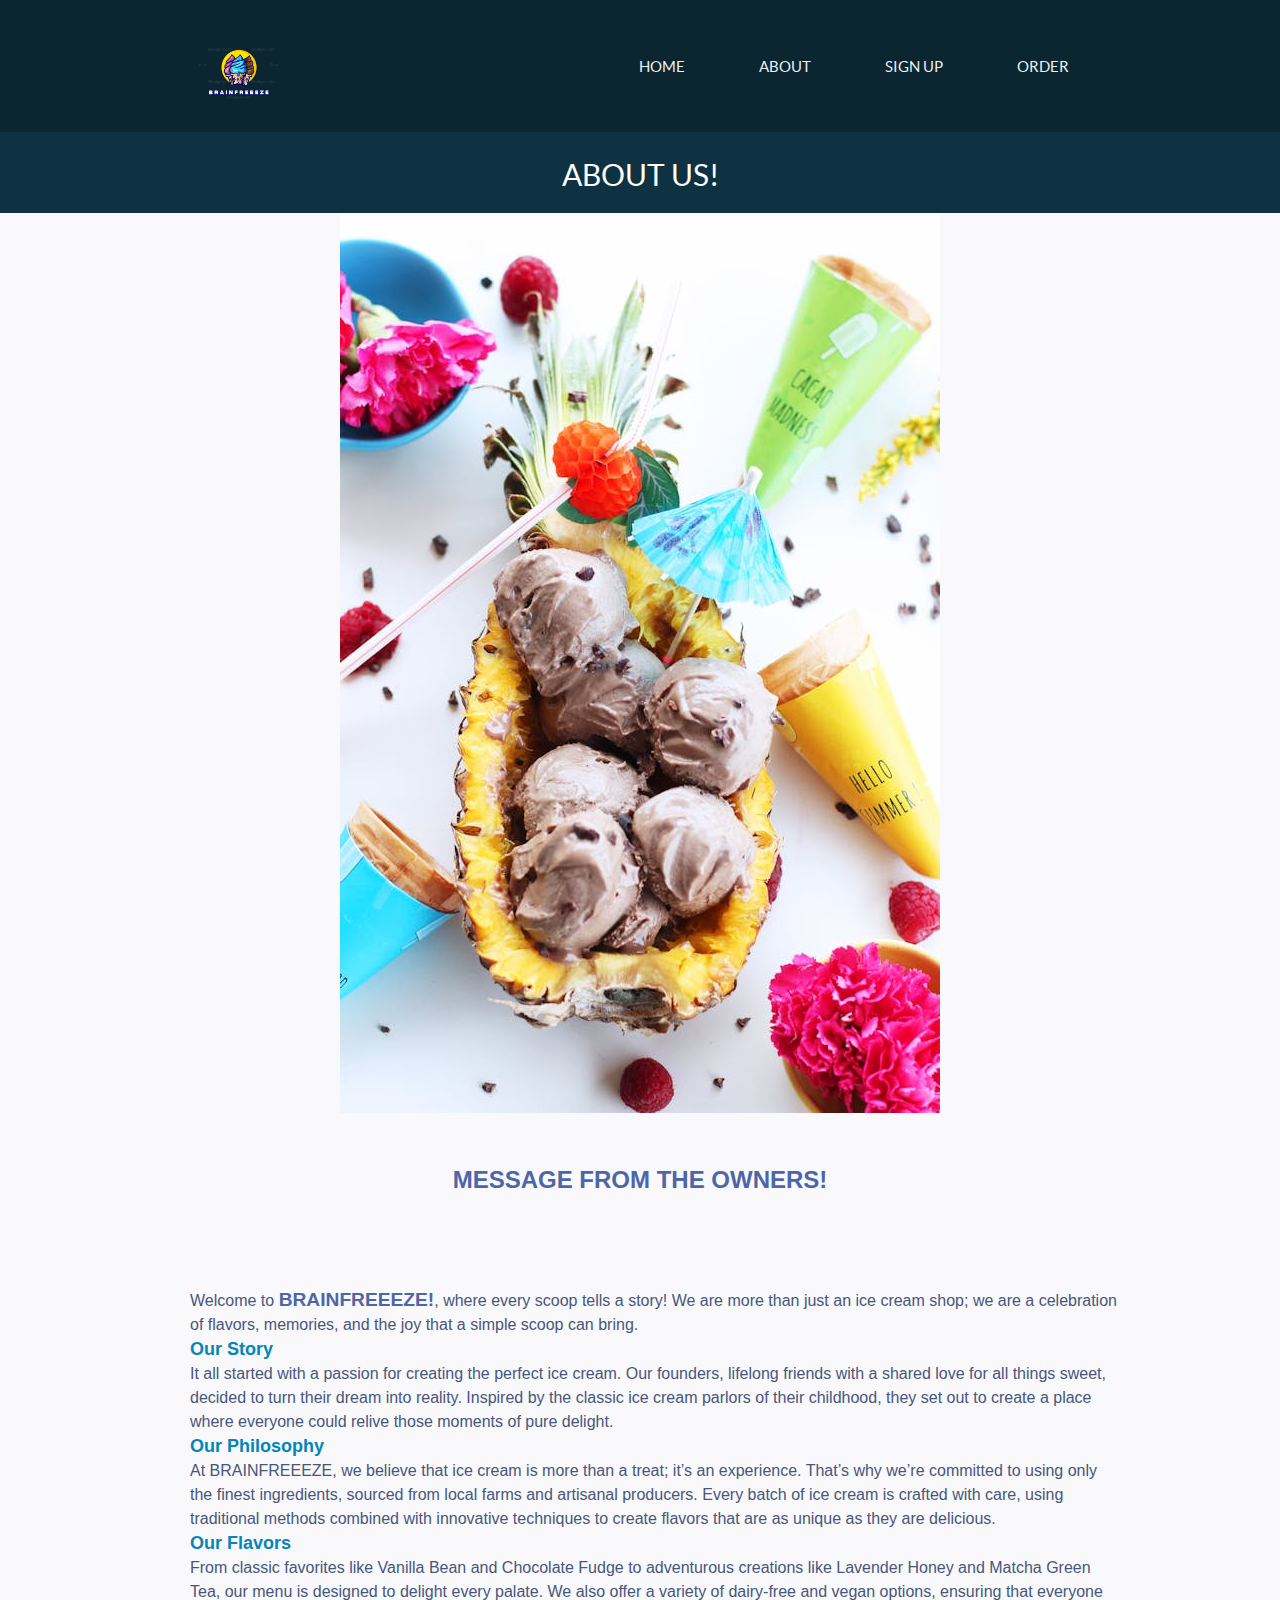
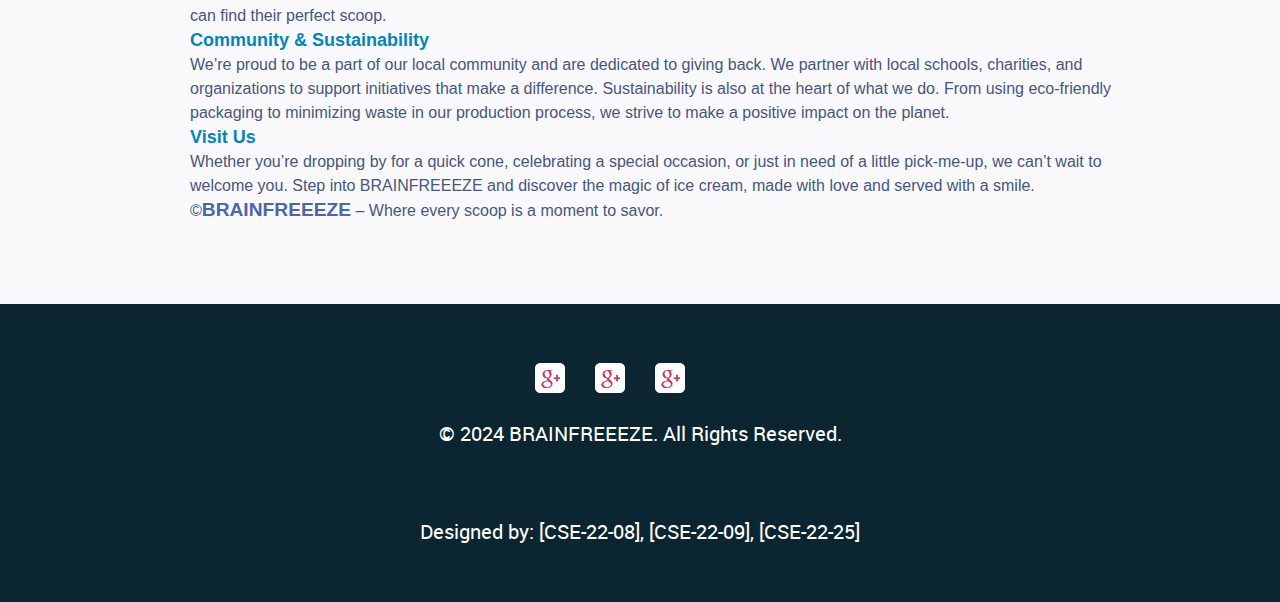
<file: about.html>
<!doctype html>
<!-- Website template by freewebsitetemplates.com -->
<html>
<head>
	<meta charset="UTF-8">
	<meta name="viewport" content="width=device-width, initial-scale=1.0">
	<title>about - BRAINFREEEZE</title>
	<link rel="stylesheet" href="styleabout.css" type="text/css">
	<link rel="stylesheet" type="text/css" href="mobile.css">
	<script src="js/mobile.js" type="text/javascript"></script>
</head>
<body>
	<div id="page">
		<div id="header">
			<div>
				<a href="index.html" class="logo"><img src="BRAINFREEEZEE.png" alt=""></a>
				<ul id="navigation">
					<li>
						<a href="index.html">HOME</a>
					</li>
					<li class="menu">
						<a href="about.html">ABOUT</a>
						<ul class="primary">
							<li>
								<a href="product.html">PRODUCTS</a>
							</li>
						</ul>
					</li>
					<li class="menu">
						<a href="sign-up.html">SIGN UP</a>
						
					</li>
					<li>
						<a href="order.html">ORDER</a>
					</li>
				</ul>
			</div>
		</div>
		<div id="body">
			<div class="header">
				<div>
					<h1>About us!</h1>
				</div>
			</div>
			<div class="body">
				<img src="icecream.jpeg" alt="">
			</div>
			<div class="footer">
				<div class="sidebar">
					<h1>MESSAGE FROM THE OWNERS!</h1>
					
				</div>
				<div class="article">
					
					<p>

                        Welcome to <b style="color:#4d66a8;font-size: larger;"></style>BRAINFREEEZE!</b>, where every scoop tells a story! We are more than just an ice cream shop; we are a celebration of flavors, memories, and the joy that a simple scoop can bring.<br>
                        
                        <b style="color:#0585b8;font-size: 18px;"></style>Our Story</b>
                        <br>It all started with a passion for creating the perfect ice cream. Our founders, lifelong friends with a shared love for all things sweet, decided to turn their dream into reality. Inspired by the classic ice cream parlors of their childhood, they set out to create a place where everyone could relive those moments of pure delight.<br>
                        
                        <b style="color:#0585b8;font-size: 18px;">Our Philosophy</b>
                        <br>At BRAINFREEEZE, we believe that ice cream is more than a treat; it’s an experience. That’s why we’re committed to using only the finest ingredients, sourced from local farms and artisanal producers. Every batch of ice cream is crafted with care, using traditional methods combined with innovative techniques to create flavors that are as unique as they are delicious.<br>
                        
                        <b style="color:#0585b8;font-size: 18px;">Our Flavors</b>
                        <br>From classic favorites like Vanilla Bean and Chocolate Fudge to adventurous creations like Lavender Honey and Matcha Green Tea, our menu is designed to delight every palate. We also offer a variety of dairy-free and vegan options, ensuring that everyone can find their perfect scoop.<br>
                        
                         <b style="color:#0585b8;font-size: 18px;">Community & Sustainability</b>
                         <br>We’re proud to be a part of our local community and are dedicated to giving back. We partner with local schools, charities, and organizations to support initiatives that make a difference. Sustainability is also at the heart of what we do. From using eco-friendly packaging to minimizing waste in our production process, we strive to make a positive impact on the planet.<br>
                        
                         <b style="color:#0585b8;font-size: 18px;">Visit Us</b>
                         <br>Whether you’re dropping by for a quick cone, celebrating a special occasion, or just in need of a little pick-me-up, we can’t wait to welcome you. Step into BRAINFREEEZE and discover the magic of ice cream, made with love and served with a smile.<br>
                        
                        &copy;<b style="color:#4d66a8;font-size: larger;">BRAINFREEEZE</b> – Where every scoop is a moment to savor.</p>
                    
				</div>
			</div>
		</div>
		<div id="footer">
			<div>
				<div class="connect">
					<a href="mailto:mutayibnazir22@gmail.com" class="googleplus">googleplus</a>
					<a href="mailto:labeebmir11@gmail.com" class="googleplus">googleplus</a>
					<a href="mailto:abuzaramin373@gmail.com" class="googleplus">googleplus</a>
					
				</div>
				<p>&copy; 2024 BRAINFREEEZE. All Rights Reserved.</p>
				<p>Designed by: [CSE-22-08], [CSE-22-09], [CSE-22-25]</p>
			</div>
		</div>
	</div>
</body>
</html>
</file>
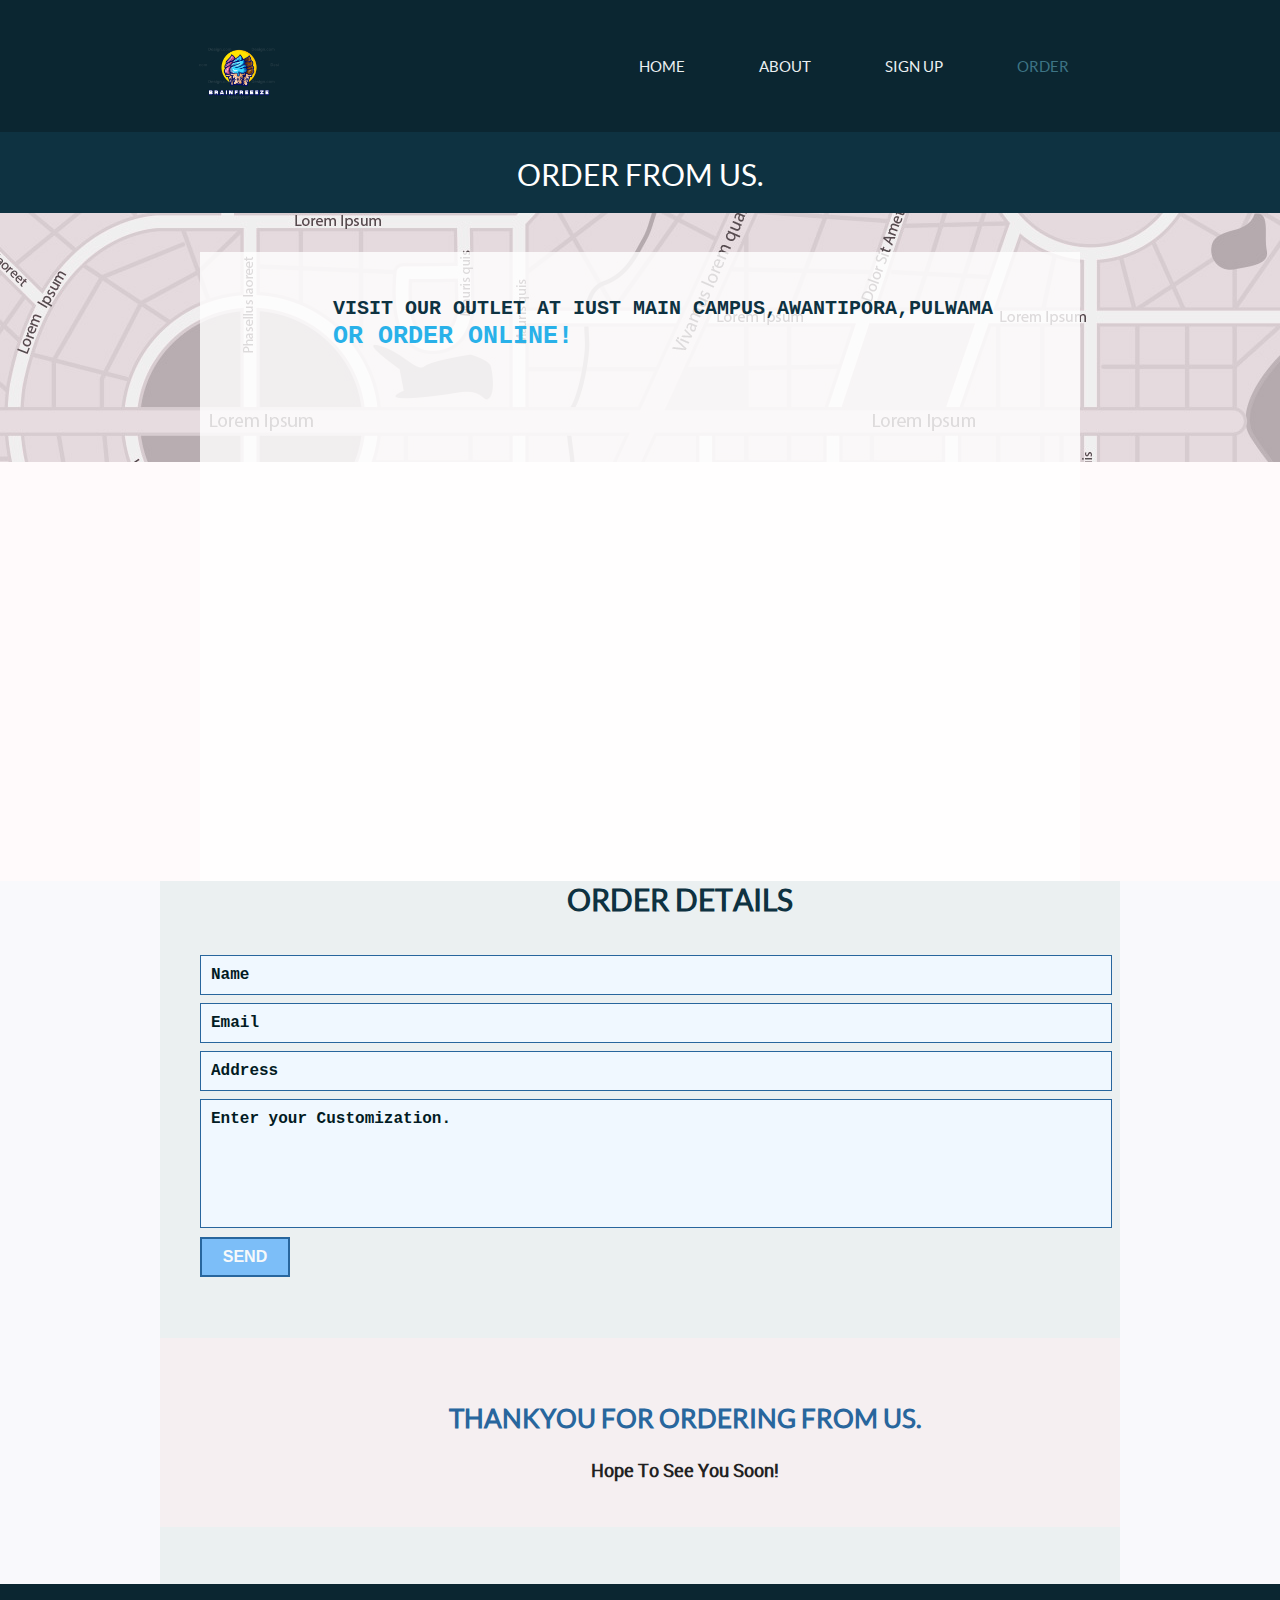
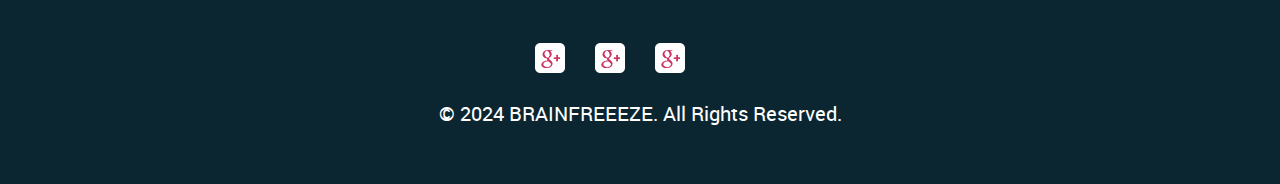
<file: order.html>
<!doctype html>
<!-- Website template by freewebsitetemplates.com -->
<html>
<head>
	<meta charset="UTF-8">
	<meta name="viewport" content="width=device-width, initial-scale=1.0">
	<title>order - BRAINFREEEZE</title>
	<link rel="stylesheet" href="styleorder.css" type="text/css">
	<link rel="stylesheet" type="text/css" href="mobile.css">
	<script src="js/mobile.js" type="text/javascript"></script>
	
</head>
<body>
	<div id="page">
		<div id="header">
			<div>
				<a href="index.html" class="logo"><img src="BRAINFREEEZEE.png" alt=""></a>
				<ul id="navigation">
					<li>
						<a href="index.html">HOME</a>
					</li>
					<li class="menu">
						<a href="about.html">ABOUT</a>
						<ul class="primary">
							<li>
								<a href="product.html">PRODUCTS</a>
							</li>
						</ul>
					</li>
					<li class="menu">
						
							
								<a href="sign-up.html">SIGN UP</a>
							
						
					</li>
					<li class="selected">
						<a href="order.html">ORDER</a>
					</li>
				</ul>
			</div>
		</div>
		<div id="body" class="contact">
			<div class="header">
				<div>
					<h1>ORDER FROM US.</h1>
				</div>
			</div>
			<div class="body">
				<div>
					<div>
                        <h1>VISIT OUR OUTLET AT IUST MAIN CAMPUS,AWANTIPORA,PULWAMA</h1>
                        <h2>OR ORDER ONLINE!</h2>
						<iframe src="https://www.google.com/maps/embed?pb=!1m18!1m12!1m3!1d3310.563389929176!2d75.01589737480846!3d33.92663502435391!2m3!1f0!2f0!3f0!3m2!1i1024!2i768!4f13.1!3m3!1m2!1s0x38e21f76318a3737%3A0x2e81c9185d21decc!2sIslamic%20University%20of%20Science%20and%20Technology!5e0!3m2!1sen!2sin!4v1723729050001!5m2!1sen!2sin" width="600" height="450" style="border:0;" allowfullscreen="" loading="lazy" referrerpolicy="no-referrer-when-downgrade"></iframe>
						
						
					</div>
				</div>
			</div>
			<div class="footer">
				<div class="contact">
					<h1>ORDER DETAILS</h1>
					<form action="index.html">
						<input type="text" name="Name" value="Name" onblur="this.value=!this.value?'Name':this.value;" onfocus="this.select()" onclick="this.value='';">
						<input type="text" name="Email" value="Email" onblur="this.value=!this.value?'Email':this.value;" onfocus="this.select()" onclick="this.value='';">
						<input type="text" name="Address" value="Address" onblur="this.value=!this.value?'Address':this.value;" onfocus="this.select()" onclick="this.value='';">
						<textarea name="message" rows="3" cols="12">Enter your Customization.</textarea>
						<input type="submit" value="Send" id="submit">
					</form>
				</div>
				<div class="section">
					<h1>THANKYOU FOR ORDERING FROM US.</h1>
					<p>Hope To See You Soon!</p>
				</div>
			</div>
		</div>
		<div id="footer">
			<div>
				<div class="connect">
					<a href="mailto:mutayibnazir22@gmail.com" class="googleplus">googleplus</a>
					<a href="mailto:labeebmir11@gmail.com" class="googleplus">googleplus</a>
					<a href="mailto:abuzaramin373@gmail.com" class="googleplus">googleplus</a>
				</div>
				<p>&copy; 2024 BRAINFREEEZE. All Rights Reserved.</p>
			</div>
		</div>
	</div>
	<script src="order.js" type="text/javascript"></script>
</body>
</html>
</file>
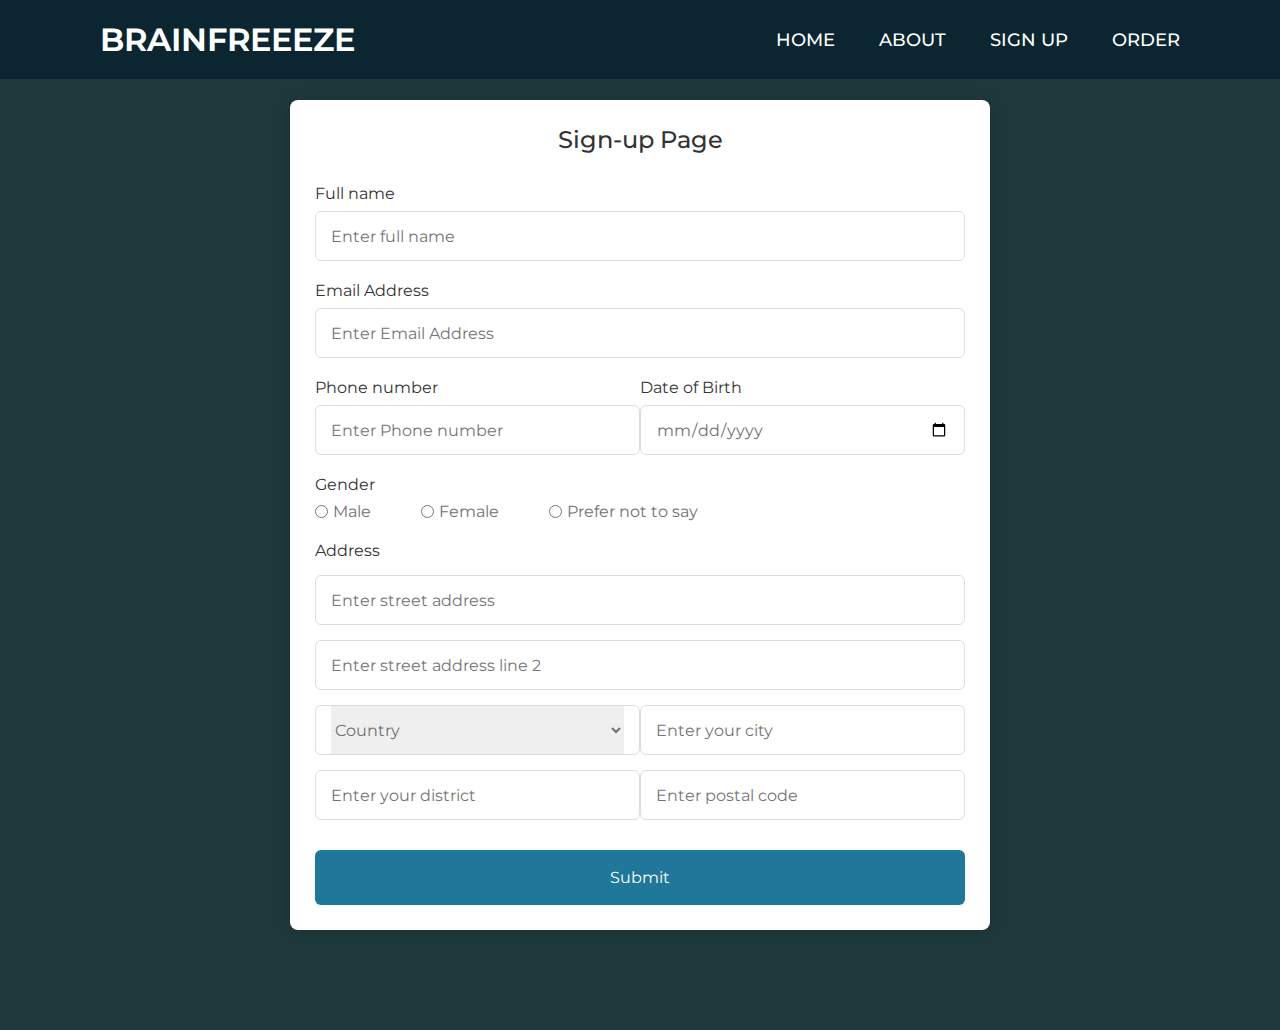
<file: sign-up.html>
<!DOCTYPE html>
<html lang="en">
<head>
    <meta charset="UTF-8" />
    <meta http-equiv="X-UA-Compatible" content="IE=edge"/>
    <meta name="viewport" content="width=device-width, initial-scale=1.0">
    <title>Sign-up</title>
    <link rel="stylesheet" href="signup-style.css"/>
    <script defer src="./sign-up.js"></script>
</head>

<body>
 
    
    <header class="header">
        <a href="index.html" class="logo">BRAINFREEEZE</a>
        <nav class="navbar">
            
                 <a href="index.html">HOME</a>
                 <a href="about.html">ABOUT</a>
                 <a href="sign-up.html">SIGN UP</a> 
                 <a href="order.html">ORDER</a>
             </nav>
         </header>   
    <section class="container">
     <header>Sign-up Page</header>
     <form action="#" class="form">
        <div class="input-box">
        <label>Full name</label>
        <input type="text" placeholder="Enter full name"  />
    </div>
    <div class="input-box">
        <label>Email Address</label>
        <input type="text" placeholder="Enter Email Address"  />
    </div>
    <div class="column">
        <div class="input-box">
            <label>Phone number</label>
            <input type="text" placeholder="Enter Phone number"  />
        </div>    
    <div class="input-box">
            <label>Date of Birth</label>
            <input type="date" placeholder="Enter Date of Birth " />    
    </div>
    </div>
    <div class="gender-box">
        <h3>Gender</h3>
        <div class="gender-option">
            <div class="gender">
                <input type="radio" name="gender" id="check-male"/>
                <label for="check-male">Male</label>

            </div>
            <div class="gender">
                <input type="radio" name="gender" id="check-female"/>
                <label for="check-female">Female</label>

            </div>
            <div class="gender">
                <input type="radio" name="gender" id="check-other"/>
                <label for="check-other">Prefer not to say</label>

            </div>
        </div>
    <div class="input-box address">
            <label>Address</label>
            <input type="text" placeholder="Enter street address"  />
            <input type="text" placeholder="Enter street address line 2"  />    
            <div class="column">
                <div class="select-box">
                    <select>
                        <option hidden>Country</option>
                        <option>United States</option>
                        <option>Canada</option>
                        <option>United Kingdom</option>
                        <option>Germany</option>
                        <option>France</option>
                        <option>Italy</option>
                        <option>Spain</option>
                        <option>Australia</option>
                        <option>Japan</option>
                        <option>China</option>
                        <option>India</option>
                        <option>Brazil</option>
                        <option>Mexico</option>
                        <option>Russia</option>
                        <option>South Korea</option>
                        <option>South Africa</option>
                        <option>Argentina</option>
                        <option>Saudi Arabia</option>
                        <option>Turkey</option>
                        <option>Netherlands</option>
                        <option>Sweden</option>
                        <option>Switzerland</option>
                        <option>Norway</option>
                        <option>United Arab Emirates</option>
                        <option>Singapore</option>
                    </select>
                </div>
        
             <input type="text" placeholder="Enter your city" />    
            
            </div>

            
            
            <div class="column">
                <input type="text" placeholder="Enter your district"  />    
                <input type="number" placeholder="Enter postal code" /> 
            </div>
   

    </div>    
       
    </div>
    <button>Submit</button>
    </form>
    </section>
 
    
</body>
</html>
</file>
<file: styleabout.css>
/* Website template by freewebsitetemplates.com */
body {
	margin: 0;
	padding: 0;
	position: relative;
	width: auto;
}
body #page {
	margin: 0;
	overflow: hidden;
	padding: 0;
	width: auto;
}
a {
	text-decoration: none;
	outline: none;
}
a:active {
	background: none;
}
img {
	border: none;
}
/*-------------------------------------------FONTS---------------------------------------------*/
@font-face {
	font-family: 'roboto-regular-webfont';
	src: url('../fonts/roboto-regular-webfont.eot');
	src: url('../fonts/roboto-regular-webfont.woff') format('woff'), url('../fonts/roboto-regular-webfont.ttf') format('truetype'), url('../fonts/roboto-regular-webfont.svg') format('svg');
}
@font-face {
	font-family: 'quicksand-bold-webfont';
	src: url('../fonts/quicksand-bold-webfont.eot');
	src: url('../fonts/quicksand-bold-webfont.woff') format('woff'), url('../fonts/quicksand-bold-webfont.ttf') format('truetype'), url('../fonts/quicksand-bold-webfont.svg') format('svg');
}
@font-face {
	font-family: 'magra-bold-webfont';
	src: url('../fonts/magra-bold-webfont.eot');
	src: url('../fonts/magra-bold-webfont.woff') format('woff'), url('../fonts/magra-bold-webfont.ttf') format('truetype'), url('../fonts/magra-bold-webfont.svg') format('svg');
}
@font-face {
	font-family: 'lato-regular-webfont';
	src: url('../fonts/lato-regular-webfont.eot');
	src: url('../fonts/lato-regular-webfont.woff') format('woff'), url('../fonts/lato-regular-webfont.ttf') format('truetype'), url('../fonts/lato-regular-webfont.svg') format('svg');
}
@font-face {
	font-family: 'lato-bold-webfont';
	src: url('../fonts/lato-bold-webfont.eot');
	src: url('../fonts/lato-bold-webfont.woff') format('woff'), url('../fonts/lato-bold-webfont.ttf') format('truetype'), url('../fonts/lato-bold-webfont.svg') format('svg');
}
/*----------------------------------------header-styles---------------------------------------*/
#header {
	background-color:#0b2631;
	margin: 0;
	padding: 0;
	position: relative;
	width: 100%;
}
#header div {
	margin: 0 auto;
	max-width: 940px;
	overflow: hidden;
	padding: 41px 10px 27px;
}
#header div a.logo {
	float: left;
	margin: 0 0 0 29px;
	padding: 0;
	width: auto;
}
#header div a.logo img {
	display: block;
	margin: 0;
	padding: 0;
	width: 80px;
}
#header div ul {
	display: block;
	float:right;
	list-style: none outside none;
	margin: 0 auto;
	padding: 17px 0 0;
	text-align: center;
	width: 513px;
}
#header div ul li {
	display: inline-block;
	 /* Needed for IE7 and old versions */
	margin: 0 35px;
	padding: 0;
	position: relative;
	width: auto;
}
#header div ul li a {
	color: #ebf0f1;
	font-family: lato-regular-webfont;
	font-size: 15px;
	font-weight: normal;
	line-height: 15px;
	margin: 0;
	padding: 0;
	text-align: center;
	text-transform: uppercase;
}
#header div ul li.selected a, #header div ul li.selected a:hover {
	color: #3d7485;
}
#header div ul li a:hover, #header div ul li.menu:hover ul li a {
	color: #3d7485;
}
#header div ul li ul li a {
	color: #cb3362;
	font-family: lato-regular-webfont;
	font-size: 15px;
	font-weight: normal;
	line-height: 15px;
	margin: 0;
	padding: 0;
	text-align: center;
	text-transform: uppercase;
}
#header div ul li.menu {
	min-height: 35px;
	z-index: 80;
}
#header div ul li.menu ul {
	display: block;
	float: none;
	left: -99999px;
	margin: 0;
	padding: 0;
	position: absolute;
	top: 24px;
	width: 106px;
	z-index: 90;
}
#header div ul li.menu:hover ul.primary, #header div ul li.menu ul#selected.primary {
	left: -30px;
}
#header div ul li.menu:hover ul.secondary, #header div ul li.menu ul#selected.secondary {
	left: -27px;
}
#header div ul li.menu ul li {
	float: none;
	margin: 0;
	padding: 0;
}
/*----------------------------------------body-home-styles---------------------------------------*/
#body.home {
	margin: 0;
	overflow: hidden;
	padding: 0;
	position: relative;
	width: 100%;
}
#body.home div.header {
	background-color: #f8f8f8;
	margin: 0;
	max-width: none;
	overflow: hidden;
	padding: 0;
	width: 100%;
}
#body.home div.header img {
	display: block;
	left: 50%;
	margin: 0 auto 0 -563px;
	padding: 0;
	position: absolute;
	width: 1126px;
}
#body.home div.header div {
	margin: 0 auto;
	max-width: 960px;
	min-height: 660px;
	padding: 0;
	position: relative;
}
#body.home div.header div a {
	background: url(../images/icons.png) no-repeat 0 -128px;
	color: #FFFFFF;
	display: block;
	font-family: quicksand-bold-webfont;
	font-size: 24px;
	font-weight: normal;
	height: 99px;
	line-height: 24px;
	margin: 0;
	padding: 52px 0 0;
	position: absolute;
	right: 130px;
	text-align: center;
	text-transform: uppercase;
	top: 437px;
	width: 156px;
	z-index: 90;
}
#body.home div.body {
	background-color: #eae7e8;
	margin: 0;
	max-width: none;
	padding: 0;
	width: 100%;
}
#body.home div.body div {
	margin: 0 auto;
	max-width: 960px;
	overflow: hidden;
	padding: 0;
}
#body.home div.body div div {
	float: left;
	margin: 0;
	padding: 0 0 0 40px;
	width: 560px;
}
#body.home div.body div img {
	display: block;
	float: right;
	left: 0;
	margin: 0;
	padding: 0;
	position: relative;
	width: auto;
}
#body.home div.body div div h1 {
	color: #7A6666;
	display: block;
	font-family: lato-bold-webfont;
	font-size: 18px;
	font-weight: normal;
	line-height: 24px;
	margin: 0;
	padding: 47px 0 18px;
	text-align: left;
	text-transform: uppercase;
	width: 560px;
}
#body.home div.body div div h2 {
	color: #E32A62;
	display: block;
	font-family: magra-bold-webfont;
	font-size: 30px;
	font-weight: normal;
	line-height: 30px;
	margin: 0;
	padding: 0 0 26px;
	text-align: left;
	text-transform: none;
	width: 560px;
}
#body.home div.body div div p {
	color: #7a6666;
	display: block;
	font-family: roboto-regular-webfont;
	font-size: 14px;
	font-weight: normal;
	line-height: 24px;
	margin: 0;
	padding: 0;
	text-align: left;
	width: 560px;
}
#body.home div.body div div p a {
	color: #7a6666;
	display: block;
	font-family: roboto-regular-webfont;
	font-size: 14px;
	font-weight: normal;
	line-height: 24px;
	margin: 0;
	padding: 0;
	text-decoration: underline;
}
#body.home div.body div div p a:hover {
	color: #c8c10d;
}
#body.home div.footer {
	background-color: #c8c10d;
	margin: 0;
	max-width: none;
	padding: 0;
	width: 100%;
}
#body.home div.footer div {
	margin: 0 auto;
	max-width: 960px;
	padding: 0;
}
#body.home div.footer div ul {
	display: inline-block;
	list-style: none outside none;
	margin: 0;
	padding: 36px 0 32px;
	width: 100%;
}
#body.home div.footer div ul li {
	float: left;
	margin: 0 10px;
	padding: 0;
	width: 220px;
}
#body.home div.footer div ul li a {
	background: url(../images/icons.png) no-repeat;
	display: block;
	height: 44px;
	margin: 0 auto 22px;
	padding: 0;
	width: 80px;
}
#body.home div.footer div ul li a.product {
	background-position: 0 -372px;
}
#body.home div.footer div ul li a.about {
	background-position: 0 -418px;
}
#body.home div.footer div ul li a.flavor {
	background-position: 0 -280px;
}
#body.home div.footer div ul li a.contact {
	float: none;
	background-position: 0 -326px;
}
#body.home div.footer div ul li h1 {
	color: #ffffff;
	font-family: lato-regular-webfont;
	font-size: 20px;
	font-weight: normal;
	line-height: 20px;
	margin: 0;
	padding: 0;
	text-align: center;
	text-transform: uppercase;
}
/*----------------------------------------body-styles---------------------------------------*/
#body {
    background-color: #f9f9fc;
	margin: 0;
	overflow: hidden;
	padding: 0;
	position: relative;
	width: 100%;
}
#body div.header {
	background-color: #0e3241;
	margin: 0 auto;
	max-width: none;
	overflow: hidden;
	padding: 0;
}
#body div.header div {
	margin: 0 auto;
	max-width: 960px;
	padding: 0;
}
#body div.header div h1 {
	color: #FFFFFF;
	font-family: lato-regular-webfont;
	font-size: 30px;
	font-weight: normal;
	line-height: 30px;
	margin: 0;
	padding: 28px 0 23px;
	text-align: center;
	text-transform: uppercase;
    background-color: #0e3241;
}
#body div.body {
	background-color: #f9f9fc;
	margin: 0;
	max-width: none;
	min-height: 249px;
	overflow: hidden;
	padding: 0;
	width: 100%;
}
#body div.body img {
	display: block;
	
	margin:  auto ;
	padding: 0;
	position: relative;
	
}
#body div.footer {
	margin: 0 auto;
	max-width: 960px;
	overflow: hidden;
	background-color: #f9f9fc;
}
#body div.footer div.sidebar {
	background-color: #f9f9fc;
	
	
	padding: 36px 0 34px;
	width: auto;
}
#body div.footer div.article {
	float: left;
	margin: 0;
	padding: 0 0 0 30px;
	
}
#body div.footer div.sidebar h1 {
	display: block;
	line-height: 48px;
	margin: 0 auto;
	padding: 0 0 50px;
	text-align: center;
	
}
#body div.footer div.sidebar p {
	display: block;
	line-height: 48px;
	margin: 0 auto;
	text-align: center;
	width: 169px;
}
#body div.footer div h1 {
	color: #4d66a8;
	font-family: Arial, Helvetica, sans-serif;
	font-size: 24px;
	font-weight: bold;
	line-height: 24px;
	margin: 0;
	padding: 0 0 27px;
	text-align: center;
	text-transform: uppercase;
}
#body div.footer div p, #body div.footer div span {
	color: #48567b;
	font-family: 'Lucida Sans', 'Lucida Sans Regular', 'Lucida Grande', 'Lucida Sans Unicode', Geneva, Verdana, sans-serif;
	font-size: 16px;
	font-weight: normal;
	line-height: 24px;
	margin: 0;
	padding: 0 0 24px;
	text-align: left;
}
#body div.footer div span {
	display: block;
	margin: 0;
	padding: 0;
}
#body div.footer div p a {
	color: #7a6666;
	font-family: roboto-regular-webfont;
	font-size: 14px;
	font-weight: normal;
	line-height: 24px;
	margin: 0;
	padding: 0;
	text-decoration: underline;
}
#body div.footer div p a:hover, #body div ul li p a:hover, #body div.blog .featured ul li div p a:hover, #body div.blog .sidebar p a:hover, #body div.blog .featured p a:hover, #body.contact div.body div div p a:hover {
	color: #c8c10d;
}
#body div {
	margin: 0 auto;
	max-width: 960px;
	padding: 7px 0 57px;
}
#body div ul {
	display: inline-block;
	list-style: none outside none;
	margin: 0;
	overflow: hidden;
	padding: 0 0 22px;
	width: 100%;
}
#body div ul li {
	float: left;
	margin: 0 10px;
	padding: 0;
	width: 220px;
}
#body div ul li h1 {
	color: #E32A62;
	font-family: magra-bold-webfont;
	font-size: 28px;
	font-weight: normal;
	line-height: 28px;
	margin: 0;
	padding: 87px 0 27px 30px;
	text-align: left;
	text-transform: capitalize;
}
#body div ul li p {
	color: #7A6666;
	font-family: roboto-regular-webfont;
	font-size: 14px;
	font-weight: normal;
	line-height: 24px;
	margin: 0;
	padding: 0 0 0 30px;
	text-align: left;
	width: 190px;
}
#body div ul li p a {
	color: #7a6666;
	font-family: roboto-regular-webfont;
	font-size: 14px;
	font-weight: normal;
	line-height: 24px;
	margin: 0;
	padding: 0;
	text-decoration: underline;
}
#body div ul li img {
	display: block;
	margin: 0 auto 15px;
	padding: 0;
	width: auto;
}
#body div ul li h2 {
	color: #e32a62;
	font-family: lato-regular-webfont;
	font-size: 20px;
	font-weight: normal;
	line-height: 24px;
	margin: 0;
	padding: 0;
	text-align: center;
	text-transform: uppercase;
}
#body div.blog {
	margin: 0 auto;
	max-width: 960px;
	overflow: hidden;
	padding: 98px 0 146px;
}
#body div.singlepost {
	margin: 0 auto;
	max-width: 960px;
	overflow: hidden;
	padding: 98px 0 99px;
}
#body div.blog .featured {
	float: left;
	margin: 0 10px;
	padding: 0;
	width: 620px;
}
#body div.singlepost .featured {
	float: left;
	margin: 0 10px;
	padding: 0;
	width: 620px;
}
#body div.blog .featured ul {
	display: inline-block;
	list-style: none;
	margin: 0;
	overflow: hidden;
	padding: 0;
	width: 100%;
}
#body div.blog .featured ul li:first-child {
	margin: 0 0 50px 0;
}
#body div.blog .featured ul li {
	background: url(../images/bg-border.gif) no-repeat bottom center;
	float: none;
	margin: 0 0 39px;
	overflow: hidden;
	padding: 0;
	width: auto;
}
#body div.blog .featured ul li img {
	float: left;
	margin: 2px 0 0;
	padding: 0 30px;
	width: auto;
}
#body div.blog .featured ul li div {
	float: left;
	margin: 0;
	padding: 0 0 36px 10px;
	width: 370px;
}
#body div.blog .featured ul li div h1 {
	color: #CB3362;
	font-family: lato-regular-webfont;
	font-size: 24px;
	font-weight: normal;
	line-height: 24px;
	margin: 0;
	padding: 0 0 3px;
	text-align: left;
	text-transform: uppercase;
}
#body div.blog .featured ul li div span {
	color: #7A6666;
	display: block;
	font-family: roboto-regular-webfont;
	font-size: 12px;
	font-weight: normal;
	line-height: 24px;
	margin: 0;
	padding: 0 0 24px;
	text-align: left;
	text-transform: none;
}
#body div.blog .featured ul li div p {
	color: #7a6666;
	font-family: roboto-regular-webfont;
	font-size: 14px;
	font-weight: normal;
	line-height: 24px;
	margin: 0;
	padding: 0 0 39px 0;
	text-align: left;
	width: 100%;
}
#body div.blog .featured ul li div p a {
	color: #7a6666;
	font-family: roboto-regular-webfont;
	font-size: 14px;
	font-weight: normal;
	line-height: 24px;
	margin: 0;
	padding: 0;
	text-decoration: underline;
}
#body div.blog .featured ul li div a.more {
	border: 2px solid #cbb5bc;
	color: #a5838e;
	display: block;
	font-family: lato-bold-webfont;
	font-size: 16px;
	font-weight: normal;
	height: 36px;
	line-height: 36px;
	margin: 0;
	padding: 0;
	text-align: center;
	text-transform: uppercase;
	width: 156px;
}
#body div.blog .featured ul li div a.more:hover {
	background-color: #c8c10d;
	border: none;
	color: #ffffff;
	height: 40px;
	line-height: 40px;
	width: 160px;
}
#body div.blog .featured a.load {
	border: 2px solid #cbb5bc;
	color: #a5838e;
	display: block;
	font-family: lato-bold-webfont;
	font-size: 16px;
	font-weight: normal;
	height: 36px;
	line-height: 36px;
	margin: 0 auto;
	padding: 0;
	text-align: center;
	text-transform: uppercase;
	width: 156px;
}
#body div.blog .featured a.load:hover {
	background-color: #cb3362;
	border: none;
	color: #ffffff;
	height: 40px;
	line-height: 40px;
	width: 160px;
}
#body div.blog .sidebar {
	background-color: #EFEDEE;
	float: left;
	margin: 0;
	padding: 0 0 71px;
	width: 280px;
}
#body div.singlepost .sidebar {
	background-color: #EFEDEE;
	float: left;
	margin: 0;
	padding: 0 0 71px;
	width: 280px;
}
#body div.blog .sidebar h1, #body div.singlepost .sidebar h1 {
	color: #CB3362;
	font-family: magra-bold-webfont;
	font-size: 30px;
	font-weight: normal;
	line-height: 30px;
	margin: 0;
	padding: 42px 0 29px;
	text-align: center;
	text-transform: capitalize;
}
#body div.blog .sidebar img, #body div.singlepost .sidebar img {
	display: block;
	margin: 0 auto;
	padding: 0;
	width: auto;
}
#body div.blog .sidebar h2, #body div.singlepost .sidebar h2 {
	color: #CB3362;
	font-family: lato-regular-webfont;
	font-size: 24px;
	font-weight: normal;
	line-height: 24px;
	margin: 0;
	padding: 34px 0 3px;
	text-align: center;
	text-transform: uppercase;
}
#body div.blog .sidebar span, #body div.singlepost .sidebar span {
	color: #7A6666;
	display: block;
	font-family: roboto-regular-webfont;
	font-size: 12px;
	font-weight: normal;
	line-height: 24px;
	margin: 0;
	padding: 0 0 24px;
	text-align: center;
	text-transform: none;
}
#body div.blog .sidebar p, #body div.singlepost .sidebar p {
	color: #7A6666;
	display: block;
	font-family: roboto-regular-webfont;
	font-size: 14px;
	font-weight: normal;
	line-height: 24px;
	margin: 0 auto;
	padding: 0 0 64px;
	text-align: center;
	text-transform: none;
	width: 200px;
}
#body div.blog .sidebar p a, #body div.singlepost .sidebar p a {
	color: #7a6666;
	font-family: roboto-regular-webfont;
	font-size: 14px;
	font-weight: normal;
	line-height: 24px;
	margin: 0;
	padding: 0;
	text-decoration: underline;
}
#body div.blog .sidebar a.more, #body div.singlepost .sidebar a.more {
	border: 2px solid #d3c2c7;
	color: #a5838e;
	display: block;
	font-family: lato-bold-webfont;
	font-size: 16px;
	font-weight: normal;
	height: 36px;
	line-height: 36px;
	margin: 0 auto;
	padding: 0;
	text-align: center;
	text-transform: uppercase;
	width: 156px;
}
#body div.blog .sidebar a.more:hover, #body div.singlepost .sidebar a.more:hover {
	background-color: #c8c10d;
	border: none;
	color: #ffffff;
	height: 40px;
	line-height: 40px;
	width: 160px;
}
#body div.singlepost .featured img {
	display: block;
	margin: 0;
	padding: 1px 0 0 30px;
	width: auto;
}
#body div.singlepost .featured h1 {
	color: #CB3362;
	font-family: lato-regular-webfont;
	font-size: 24px;
	font-weight: normal;
	line-height: 24px;
	margin: 0;
	padding: 40px 0 4px 30px;
	text-align: left;
	text-transform: uppercase;
}
#body div.singlepost .featured span {
	color: #7A6666;
	display: block;
	font-family: Arial;
	font-size: 12px;
	font-weight: normal;
	line-height: 24px;
	margin: 0;
	padding: 0 0 23px 30px;
	text-align: left;
	text-transform: none;
}
#body div.singlepost .featured p {
	color: #7A6666;
	font-family: Arial;
	font-size: 14px;
	font-weight: normal;
	line-height: 24px;
	margin: 0;
	padding: 0 0 24px 30px;
	text-align: left;
}
#body div.singlepost .featured p a {
	color: #7a6666;
	font-family: Arial;
	font-size: 14px;
	font-weight: normal;
	line-height: 24px;
	margin: 0;
	padding: 0;
	text-decoration: underline;
}
#body div.singlepost .featured a.load {
	border: 2px solid #CBB5BC;
	color: #A5838E;
	display: block;
	font-family: lato-bold-webfont;
	font-size: 16px;
	font-weight: normal;
	height: 36px;
	line-height: 36px;
	margin: 63px auto 0;
	padding: 0;
	text-align: center;
	text-transform: uppercase;
	width: 156px;
}
#body div.singlepost .featured a.load:hover {
	background-color: #c8c10d;
	border: none;
	color: #ffffff;
	height: 40px;
	line-height: 40px;
	width: 160px;
}
#body.contact div.body {
	background: url(../images/map.jpg) no-repeat center top #b5aaad;
	margin: 0;
	max-width: none;
	padding: 0;
	width: 100%;
}
#body.contact div.body div {
	margin: 0 auto;
	max-width: 960px;
	overflow: hidden;
	padding: 39px 0 0;
}
#body.contact div.body div div {
	background: url(../images/bg-transparent.png) repeat;
	margin: 0 auto;
	overflow: hidden;
	padding: 30px 0 35px 133px;
	width: 747px;
}
#body.contact div.body div div img {
	float: left;
	left: auto;
	margin: 0 38px 0 0;
	padding: 0;
	position: relative;
	width: auto;
}
#body.contact div.body div div h1 {
	color: #CB3362;
	float: left;
	font-family: lato-regular-webfont;
	font-size: 24px;
	font-weight: normal;
	line-height: 24px;
	margin: 0;
	padding: 15px 0 4px;
	text-align: left;
	text-transform: uppercase;
	width: 510px;
}
#body.contact div.body div div p {
	color: #7a6666;
	float: left;
	font-family: roboto-regular-webfont;
	font-size: 14px;
	font-weight: normal;
	line-height: 24px;
	margin: 0;
	padding: 0;
	text-align: left;
	width: 510px;
}
#body.contact div.body div div p a {
	color: #7a6666;
	font-family: roboto-regular-webfont;
	font-size: 14px;
	font-weight: normal;
	line-height: 24px;
	margin: 0;
	padding: 0;
	text-decoration: underline;
}
#body div.footer .contact {
	float: left;
	margin: 0 10px 0 0;
	max-width: none;
	padding: 0 0 61px 40px;
	width: 590px;
}
#body div.footer .contact h1 {
	color: #CB3362;
	float: none;
	font-family: lato-regular-webfont;
	font-size: 24px;
	font-weight: normal;
	line-height: 24px;
	margin: 0;
	padding: 0 0 43px;
	text-align: left;
	text-transform: uppercase;
	width: auto;
}
#body div.footer .contact form {
	margin: 0;
	overflow: hidden;
	padding: 0;
	width: 560px;
}
#body div.footer .contact form input {
	background: none;
	border: 1px solid #B6ADB0;
	color: #7A6666;
	display: block;
	font-family: lato-regular-webfont;
	font-size: 14px;
	font-weight: normal;
	height: 38px;
	line-height: 38px;
	margin: 0 0 8px;
	padding: 0 0 0 10px;
	text-align: left;
	width: 548px;
}
#body div.footer .contact form textarea {
	background: none;
	border: 1px solid #B6ADB0;
	color: #7A6666;
	display: block;
	font-family: lato-regular-webfont;
	font-size: 14px;
	font-weight: normal;
	height: 270px;
	line-height: 24px;
	margin: 0 0 9px;
	overflow: auto;
	padding: 7px 0 0 10px;
	resize: none;
	text-align: left;
	width: 548px;
}
#body div.footer .contact form input#submit {
	background: none;
	border: 2px solid #c5abb4;
	color: #a5838e;
	cursor: pointer;
	display: block;
	font-family: lato-bold-webfont;
	font-size: 16px;
	font-weight: normal;
	height: 40px;
	line-height: 36px;
	margin: 0;
	padding: 0;
	text-align: center;
	text-transform: uppercase;
	width: 141px;
}
#body div.footer .contact form input#submit:hover {
	background-color: #c8c10d;
	border: none;
	height: 40px;
	width: 141px;
}
#body div.footer .section {
	background-color: #EFEDEE;
	float: left;
	margin: 0;
	max-width: none;
	padding: 0 0 35px;
	width: 280px;
}
#body div.footer .section h1 {
	color: #CB3362;
	display: block;
	font-family: lato-regular-webfont;
	font-size: 24px;
	font-weight: normal;
	line-height: 24px;
	margin: 0 auto;
	padding: 24px 0 27px;
	text-align: center;
	text-transform: uppercase;
	width: 202px;
}
#body div.footer .section p {
	color: #7A6666;
	display: block;
	font-family: roboto-regular-webfont;
	font-size: 14px;
	font-weight: normal;
	line-height: 24px;
	margin: 0 auto;
	padding: 0;
	text-align: center;
	width: 202px;
}

/*----------------------------------------footer-styles---------------------------------------*/
#footer {
	background-color:#0b2631;
	margin: 0;
	padding: 0;
	width: 100%;
}
#footer div {
	margin: 0 auto;
	max-width: 960px;
	overflow: hidden;
	padding: 59px 0 13px;
}

#footer div p {
	color: #FFFFFF;
	display: block;
	font-family: roboto-regular-webfont;
	font-size: 20px;
	font-weight: normal;
	line-height: 15px;
	margin: 0;
	padding: 33px 0 50px;
	text-align: center;
	text-transform: none
}
#footer div .connect {
	display: block;
	height: 30px;
	margin: 0 auto;
	max-width: none;
	overflow: hidden;
	padding: 0;
	width: 240px;
}
#footer div .connect a {
	background: url(icons.png) no-repeat;

	display: block;
	float: left;
	height: 30px;
	margin: 0 15px;
	padding: 0;
	text-indent: -99999px;
	width: 30px;
}
#footer div .connect a.googleplus {
	background-position: 0 -32px;
}
</file>
<file: mobile.css>
/* Website template by freewebsitetemplates.com */
@media only screen and (min-width : 320px) and (max-width : 568px) {
	html {
		-webkit-text-size-adjust: none;
	}
	img {
		max-width: 100%;
	}
	body #page {
		margin: 0;
		overflow: hidden;
		padding: 0;
		width: auto;
	}
	#header {
		width: 100%;
	}
	#header div {
		max-width: none;
		overflow: hidden;
		padding: 90px 0 13%;
		width: 100%;
	}
	#header div a.logo {
		display: block;
		float: none;
		height: auto;
		margin: 0 auto;
		padding: 0;
	}
	#header div a.logo img {
		display: block;
		margin: 0 auto;
		padding: 0;
		width: 50%;
	}
	#header span#mobile-navigation {
		background: transparent url(../images/mobile/mobile-menu.png) no-repeat;
		display: block;
		height: 50px;
		margin: 0;
		padding: 0 0 0 0;
		position: absolute;
		right: 6%;
		top: 20px;
		width: 50px;
		z-index: 999;
	}
	#header div > ul#navigation {
		background-image: none;
		background: rgba(121, 101, 102, 0.91);
		border: 1px solid #f8f8f8;
		border-radius: 0;
		display: none;
		height: auto;
		padding: 0;
		position: absolute;
		right: 6%;
		top: 70px;
		width: 88%;
		z-index: 1000;
	}
	#header div > ul#navigation > li {
		border-left: 0;
		border-top: 1px solid #f8f8f8;
		margin: 0;
		padding: 0;
		position: relative;
		text-align: left;
		width: 100%;
	}
	#header div > ul#navigation > li:first-child {
		border-top: 0;
	}
	#header div > ul#navigation > li:hover {
		background-color: transparent;
	}
	#header div ul#navigation li a {
		color: #f8f8f8;
		display: block;
		font-family: Arial;
		font-size: 1.125em;
		font-weight: normal;
		height: 3em;
		line-height: 3.125em;
		padding: 0 10px;
		text-align: left;
		text-shadow: none;
		width: auto;
	}
	#header .mobile-submenu {
		background: rgba(121, 101, 102, 0.91) url(../images/mobile/mobile-expand.png) no-repeat center;
		border-left: 1px solid #f8f8f8;
		display: inline-block;
		height: 3.4em;
		position: absolute;
		right: 0;
		top: 0;
		width: 50px;
		z-index: 0;
	}
	#header div ul#navigation li ul {
		background: none;
		border-top: 1px solid #f8f8f8;
		padding: 0;
		position: static;
		right: 0;
		text-align: left;
		width: 100%;
		z-index: 999;
	}
	#header div ul#navigation li ul, #header div ul#navigation li:hover ul {
		display: none;
	}
	#header div ul#navigation li {
		width: 100%;
		z-index: 40;
	}
	#header div ul#navigation li ul li {
		background: rgba(121, 101, 102, 0.91);
		border-top: 1px solid #f8f8f8;
		display: block;
		margin: 0;
		padding: 0;
		text-align: left;
		width: 100%;
	}
	#header div ul#navigation li ul li:first-child {
		border: none;
	}
	#header div ul#navigation li ul li a {
		background: rgba(121, 101, 103, 0.91);
		color: #f8f8f8;
		padding-left: 20px;
		text-align: left;
		width: auto;
	}
	#header div ul#navigation li:hover a, #header div ul#navigation li.selected a, #header div ul#navigation li:hover ul li a, #header div ul#navigation li:hover ul li a:hover, #header div ul#navigation li ul li.selected a {
		display: block;
	}
	#header div ul#navigation li.selected > a {
		background: rgba(204, 60, 104, 0.91);
		color: #f8f8f8;
	}
	#body {
		margin: 0;
		padding: 0;
		width: 100%;
	}
	#body.home {
		margin: 0;
		padding: 0;
		width: 100%;
	}
}
@media only screen and (max-width : 568px) and (orientation : landscape) {
	
}
	@media only screen and (max-width : 918px) {
	#body{
	}
	#body.home {
	}
	#body div.blog, #body div.singlepost {
		margin: 0;
		max-width: none;
		overflow: hidden;
		padding: 10% 0;
		width: 100%;
	}
	#body.home div.header div {
		margin: 0 auto;
		max-width: 960px;
		min-height: 470px;
		padding: 0;
		position: relative;
	}
	#body.home div.header img {
		display: block;
		height: 21%;
		left: 0;
		margin: 0 auto;
		padding: 0;
		position: absolute;
		width: 100%;
	}
	#body.home div.header div a {
		margin: 0 auto;
		padding: 52px 0 0;
		position: relative;
		right: 0;
		top: 292px;
	}
	#body.home div.body div, #body.home div.footer div {
		margin: 0 auto;
		max-width: none;
		width: 90%;
	}
	#body.home div.body div div {
		float: none;
		margin: 0 auto;
		padding: 0;
		width: 90%;
	}
	#body.home div.body div div h1, #body.home div.body div div h2, #body.home div.body div div p {
		width: 100%;
	}
	#body.home div.body div img {
		display: block;
		float: none;
		margin: 0 auto;
		padding: 0;
		position: inherit;
		width: 100%;
	}
	#body.home div.footer div ul li {
		float: none;
		margin: 0;
		padding: 0 0 8%;
		width: 100%;
	}
	#body.home div.footer div ul li a.contact {
		float: none;
	}
	#body div.body {
		min-height: 280px;
	}
	#body div.body img {
		display: block;
		height: 15%;
		left: 0;
		margin: 0 auto;
		padding: 0;
		position: absolute;
		width: 100%;
	}
	#body div.footer {
		margin: 0;
		max-width: none;
		overflow: hidden;
		padding: 0 0 0;
		width: 100%;
	}
	#body div.footer div.sidebar {
		float: none;
		margin: 10% auto 0;
		padding: 36px 0 34px;
		width: 90%;
	}
	#body div.footer div.article {
		float: none;
		margin: 0 auto;
		padding: 8% 0 0 0;
		width: 90%;
	}
	#body div ul {
		padding: 10% 0;
		width: 100%;
	}
	#body div ul li {
		float: none;
		margin: 0 auto;
		padding: 0;
		width: 90%;
	}
	#body div ul li h1, #body div ul li p {
		margin: 0;
		padding: 0;
		width: 100%;
	}
	#body div.blog .featured {
		float: none;
		margin: 0;
		padding: 0;
		width: 100%;
	}
	#body div.blog .sidebar {
		background-color: #EFEDEE;
		float: none;
		margin: 0;
		padding: 0 0 71px;
		width: 100%;
	}
	#body div.blog .featured ul li:first-child {
		margin: 10% auto;
	}
	#body div.blog .featured ul li {
		background: none;
		margin: 10% auto;
		width: 90%;
	}
	#body div.blog .featured ul li img {
		float: none;
		margin: 5% auto;
	}
	#body div.blog .featured ul li div {
		float: none;
		margin: 0;
		padding: 0;
		width: 100%;
	}
	#body div.singlepost .featured img, #body div.singlepost .featured h1, #body div.singlepost .featured span, #body div.singlepost .featured p {
		padding: 4% 0;
	}
	#body div.blog .featured a.load, #body div.singlepost .featured a.load {
		display: none;
	}
	#body div.blog .sidebar, #body div.singlepost .featured,  #body div.singlepost .sidebar {
		float: none;
		margin: 0 auto;
		padding: 0 0 35px;
		width: 90%;
	}
	#body.contact div.body div{
		padding: 4% 0;
		max-width: none;
		width: 100%;
	}
	#body.contact div.body div div{
		padding: 5% 0;
		width: 90%;
	}
	#body.contact div.body div div img{
		float: none;
		margin: 0 auto;
	}
	#body.contact div.body div div h1, #body.contact div.body div div p{
		padding: 0 0 0 4%;
		width: 96%;
	}
	#footer div {
		margin: 0 auto;
		width: 90%;
	}
	#body div.footer .contact {
		float: none;
		margin: 0 auto;
		max-width: none;
		padding: 4% 0;
		width: 90%;
	}
	#body div.footer .contact form {
		margin: 0;
		overflow: hidden;
		padding: 0;
		width: 100%;
	}
	#body div.footer .contact form input, #body div.footer .contact form textarea {
		-webkit-appearance: none;
		border-radius: 0;
		margin: 0 auto 8px;
		width: 90%;
	}
	#body div.footer .contact form input#submit {
		-webkit-appearance: none;
		margin: 0 0 0 2%;
	}
	#body div.footer .section {
		background-color: #EFEDEE;
		float: none;
		margin: 0 auto 5%;
		max-width: none;
		padding: 0 0 35px;
		width: 90%;
	}
}
</file>
<file: styleorder.css>
/* Website template by freewebsitetemplates.com */
body {
	margin: 0;
	padding: 0;
	position: relative;
	width: auto;
}
body #page {
	margin: 0;
	overflow: hidden;
	padding: 0;
	width: auto;
}
a {
	text-decoration: none;
	outline: none;
}
a:active {
	background: none;
}
img {
	border: none;
}
/*-------------------------------------------FONTS---------------------------------------------*/
@font-face {
	font-family: 'roboto-regular-webfont';
	src: url('../fonts/roboto-regular-webfont.eot');
	src: url('../fonts/roboto-regular-webfont.woff') format('woff'), url('../fonts/roboto-regular-webfont.ttf') format('truetype'), url('../fonts/roboto-regular-webfont.svg') format('svg');
}
@font-face {
	font-family: 'quicksand-bold-webfont';
	src: url('../fonts/quicksand-bold-webfont.eot');
	src: url('../fonts/quicksand-bold-webfont.woff') format('woff'), url('../fonts/quicksand-bold-webfont.ttf') format('truetype'), url('../fonts/quicksand-bold-webfont.svg') format('svg');
}
@font-face {
	font-family: 'magra-bold-webfont';
	src: url('../fonts/magra-bold-webfont.eot');
	src: url('../fonts/magra-bold-webfont.woff') format('woff'), url('../fonts/magra-bold-webfont.ttf') format('truetype'), url('../fonts/magra-bold-webfont.svg') format('svg');
}
@font-face {
	font-family: 'lato-regular-webfont';
	src: url('../fonts/lato-regular-webfont.eot');
	src: url('../fonts/lato-regular-webfont.woff') format('woff'), url('../fonts/lato-regular-webfont.ttf') format('truetype'), url('../fonts/lato-regular-webfont.svg') format('svg');
}
@font-face {
	font-family: 'lato-bold-webfont';
	src: url('../fonts/lato-bold-webfont.eot');
	src: url('../fonts/lato-bold-webfont.woff') format('woff'), url('../fonts/lato-bold-webfont.ttf') format('truetype'), url('../fonts/lato-bold-webfont.svg') format('svg');
}
/*----------------------------------------header-styles---------------------------------------*/
#header {
	background-color:#0b2631;
	margin: 0;
	padding: 0;
	position: relative;
	width: 100%;
}
#header div {
	margin: 0 auto;
	max-width: 940px;
	overflow: hidden;
	padding: 41px 10px 27px;
}
#header div a.logo {
	float: left;
	margin: 0 0 0 29px;
	padding: 0;
	width: auto;
}
#header div a.logo img {
	display: block;
	margin: 0;
	padding: 0;
	width: 80px;
}
#header div ul {
	display: block;
	float:right;
	list-style: none outside none;
	margin: 0 auto;
	padding: 17px 0 0;
	text-align: center;
	width: 513px;
}
#header div ul li {
	display: inline-block;
	 /* Needed for IE7 and old versions */
	margin: 0 35px;
	padding: 0;
	position: relative;
	width: auto;
}
#header div ul li a {
	color: #ebf0f1;
	font-family: lato-regular-webfont;
	font-size: 15px;
	font-weight: normal;
	line-height: 15px;
	margin: 0;
	padding: 0;
	text-align: center;
	text-transform: uppercase;
}
#header div ul li.selected a, #header div ul li.selected a:hover {
	color: #3d7485;
}
#header div ul li a:hover, #header div ul li.menu:hover ul li a {
	color: #3d7485;
}
#header div ul li ul li a {
	color: #cb3362;
	font-family: lato-regular-webfont;
	font-size: 15px;
	font-weight: normal;
	line-height: 15px;
	margin: 0;
	padding: 0;
	text-align: center;
	text-transform: uppercase;
}
#header div ul li.menu {
	min-height: 35px;
	z-index: 80;
}
#header div ul li.menu ul {
	display: block;
	float: none;
	left: -99999px;
	margin: 0;
	padding: 0;
	position: absolute;
	top: 24px;
	width: 106px;
	z-index: 90;
}
#header div ul li.menu:hover ul.primary, #header div ul li.menu ul#selected.primary {
	left: -30px;
}
#header div ul li.menu:hover ul.secondary, #header div ul li.menu ul#selected.secondary {
	left: -27px;
}
#header div ul li.menu ul li {
	float: none;
	margin: 0;
	padding: 0;
}
/*----------------------------------------body-home-styles---------------------------------------*/
#body.home {
	margin: 0;
	overflow: hidden;
	padding: 0;
	position: relative;
	width: 100%;
}
#body.home div.header {
	background-color: #f8f8f8;
	margin: 0;
	max-width: none;
	overflow: hidden;
	padding: 0;
	width: 100%;
}
#body.home div.header img {
	display: block;
	left: 50%;
	margin: 0 auto 0 -563px;
	padding: 0;
	position: absolute;
	width: 1126px;
}
#body.home div.header div {
	margin: 0 auto;
	max-width: 960px;
	min-height: 660px;
	padding: 0;
	position: relative;
}
#body.home div.header div a {
	background: url(../images/icons.png) no-repeat 0 -128px;
	color: #FFFFFF;
	display: block;
	font-family: quicksand-bold-webfont;
	font-size: 24px;
	font-weight: normal;
	height: 99px;
	line-height: 24px;
	margin: 0;
	padding: 52px 0 0;
	position: absolute;
	right: 130px;
	text-align: center;
	text-transform: uppercase;
	top: 437px;
	width: 156px;
	z-index: 90;
}
#body.home div.body {
	background-color: #eae7e8;
	margin: 0;
	max-width: none;
	padding: 0;
	width: 100%;
}
#body.home div.body div {
	margin: 0 auto;
	max-width: 960px;
	overflow: hidden;
	padding: 0;
}
#body.home div.body div div {
	float: left;
	margin: 0;
	padding: 0 0 0 40px;
	width: 560px;
}
#body.home div.body div img {
	display: block;
	float: right;
	left: 0;
	margin: 0;
	padding: 0;
	position: relative;
	width: auto;
}
#body.home div.body div div h1 {
	color: #7A6666;
	display: block;
	font-family: lato-bold-webfont;
	font-size: 18px;
	font-weight: normal;
	line-height: 24px;
	margin: 0;
	padding: 47px 0 18px;
	text-align: left;
	text-transform: uppercase;
	width: 560px;
}
#body.home div.body div div h2 {
	color: #E32A62;
	display: block;
	font-family: magra-bold-webfont;
	font-size: 30px;
	font-weight: normal;
	line-height: 30px;
	margin: 0;
	padding: 0 0 26px;
	text-align: left;
	text-transform: none;
	width: 560px;
}
#body.home div.body div div p {
	color: #7a6666;
	display: block;
	font-family: roboto-regular-webfont;
	font-size: 14px;
	font-weight: normal;
	line-height: 24px;
	margin: 0;
	padding: 0;
	text-align: left;
	width: 560px;
}
#body.home div.body div div p a {
	color: #7a6666;
	display: block;
	font-family: roboto-regular-webfont;
	font-size: 14px;
	font-weight: normal;
	line-height: 24px;
	margin: 0;
	padding: 0;
	text-decoration: underline;
}
#body.home div.body div div p a:hover {
	color: #c8c10d;
}
#body.home div.footer {
	background-color: #c8c10d;
	margin: 0;
	max-width: none;
	padding: 0;
	width: 100%;
}
#body.home div.footer div {
	margin: 0 auto;
	max-width: 960px;
	padding: 0;
}
#body.home div.footer div ul {
	display: inline-block;
	list-style: none outside none;
	margin: 0;
	padding: 36px 0 32px;
	width: 100%;
}
#body.home div.footer div ul li {
	float: left;
	margin: 0 10px;
	padding: 0;
	width: 220px;
}
#body.home div.footer div ul li a {
	background: url(../images/icons.png) no-repeat;
	display: block;
	height: 44px;
	margin: 0 auto 22px;
	padding: 0;
	width: 80px;
}
#body.home div.footer div ul li a.product {
	background-position: 0 -372px;
}
#body.home div.footer div ul li a.about {
	background-position: 0 -418px;
}
#body.home div.footer div ul li a.flavor {
	background-position: 0 -280px;
}
#body.home div.footer div ul li a.contact {
	float: none;
	background-position: 0 -326px;
}
#body.home div.footer div ul li h1 {
	color: #ffffff;
	font-family: lato-regular-webfont;
	font-size: 20px;
	font-weight: normal;
	line-height: 20px;
	margin: 0;
	padding: 0;
	text-align: center;
	text-transform: uppercase;
}
/*----------------------------------------body-styles---------------------------------------*/
#body {
    background-color: #f9f9fc;
	margin: 0;
	overflow: hidden;
	padding: 0;
	position: relative;
	width: 100%;
}
#body div.header {
	background-color: #0e3241;
	margin: 0 auto;
	max-width: none;
	overflow: hidden;
	padding: 0;
}
#body div.header div {
	margin: 0 auto;
	max-width: 960px;
	padding: 0;
}
#body div.header div h1 {
	color: #FFFFFF;
	font-family: lato-regular-webfont;
	font-size: 30px;
	font-weight: normal;
	line-height: 30px;
	margin: 0;
	padding: 28px 0 23px;
	text-align: center;
	text-transform: uppercase;
    background-color: #0e3241;
}
#body div.body {
	background-color: #f9f9fc;
	margin: 0;
	max-width: none;
	min-height: 249px;
	overflow: hidden;
	padding: 0;
	width: 100%;
}
#body div.body img {
	display: block;
	
	margin:  auto ;
	padding: 0;
	position: relative;
	
}
#body div.footer {
	margin: 0 auto;
	max-width: 960px;
	overflow: hidden;
	background-color: #f9f9fc;
}
#body div.footer div.sidebar {
	background-color: #f9f9fc;
	
	
	padding: 36px 0 34px;
	width: auto;
}
#body div.footer div.article {
	float: left;
	margin: 0;
	padding: 0 0 0 30px;
	
}
#body div.footer div.sidebar h1 {
	display: block;
	line-height: 48px;
	margin: 0 auto;
	padding: 0 0 50px;
	text-align: center;
	
}
#body div.footer div.sidebar p {
	display: block;
	line-height: 48px;
	margin: 0 auto;
	text-align: center;
	width: 169px;
}
#body div.footer div h1 {
	color: #4d66a8;
	font-family: Arial, Helvetica, sans-serif;
	font-size: 24px;
	font-weight: bold;
	line-height: 24px;
	margin: 0;
	padding: 0 0 27px;
	text-align: center;
	text-transform: uppercase;
}
#body div.footer div p, #body div.footer div span {
	color: #48567b;
	font-family: 'Lucida Sans', 'Lucida Sans Regular', 'Lucida Grande', 'Lucida Sans Unicode', Geneva, Verdana, sans-serif;
	font-size: 16px;
	font-weight: normal;
	line-height: 24px;
	margin: 0;
	padding: 0 0 24px;
	text-align: left;
}
#body div.footer div span {
	display: block;
	margin: 0;
	padding: 0;
}
#body div.footer div p a {
	color: #7a6666;
	font-family: roboto-regular-webfont;
	font-size: 14px;
	font-weight: normal;
	line-height: 24px;
	margin: 0;
	padding: 0;
	text-decoration: underline;
}
#body div.footer div p a:hover, #body div ul li p a:hover, #body div.blog .featured ul li div p a:hover, #body div.blog .sidebar p a:hover, #body div.blog .featured p a:hover, #body.contact div.body div div p a:hover {
	color: #c8c10d;
}
#body div {
	margin: 0 auto;
	max-width: 960px;
	padding: 7px 0 57px;
}
#body div ul {
	display: inline-block;
	list-style: none outside none;
	margin: 0;
	overflow: hidden;
	padding: 0 0 22px;
	width: 100%;
}
#body div ul li {
	float: left;
	margin: 0 10px;
	padding: 0;
	width: 220px;
}
#body div ul li h1 {
	color: #E32A62;
	font-family: magra-bold-webfont;
	font-size: 28px;
	font-weight: normal;
	line-height: 28px;
	margin: 0;
	padding: 87px 0 27px 30px;
	text-align: left;
	text-transform: capitalize;
}
#body div ul li p {
	color: #7A6666;
	font-family: roboto-regular-webfont;
	font-size: 14px;
	font-weight: normal;
	line-height: 24px;
	margin: 0;
	padding: 0 0 0 30px;
	text-align: left;
	width: 190px;
}
#body div ul li p a {
	color: #7a6666;
	font-family: roboto-regular-webfont;
	font-size: 14px;
	font-weight: normal;
	line-height: 24px;
	margin: 0;
	padding: 0;
	text-decoration: underline;
}
#body div ul li img {
	display: block;
	margin: 0 auto 15px;
	padding: 0;
	width: auto;
}
#body div ul li h2 {
	color: #e32a62;
	font-family: lato-regular-webfont;
	font-size: 20px;
	font-weight: normal;
	line-height: 24px;
	margin: 0;
	padding: 0;
	text-align: center;
	text-transform: uppercase;
}
#body div.blog {
	margin: 0 auto;
	max-width: 960px;
	overflow: hidden;
	padding: 98px 0 146px;
}
#body div.singlepost {
	margin: 0 auto;
	max-width: 960px;
	overflow: hidden;
	padding: 98px 0 99px;
}
#body div.blog .featured {
	float: left;
	margin: 0 10px;
	padding: 0;
	width: 620px;
}
#body div.singlepost .featured {
	float: left;
	margin: 0 10px;
	padding: 0;
	width: 620px;
}
#body div.blog .featured ul {
	display: inline-block;
	list-style: none;
	margin: 0;
	overflow: hidden;
	padding: 0;
	width: 100%;
}
#body div.blog .featured ul li:first-child {
	margin: 0 0 50px 0;
}
#body div.blog .featured ul li {
	background: url(../images/bg-border.gif) no-repeat bottom center;
	float: none;
	margin: 0 0 39px;
	overflow: hidden;
	padding: 0;
	width: auto;
}
#body div.blog .featured ul li img {
	float: left;
	margin: 2px 0 0;
	padding: 0 30px;
	width: auto;
}
#body div.blog .featured ul li div {
	float: left;
	margin: 0;
	padding: 0 0 36px 10px;
	width: 370px;
}
#body div.blog .featured ul li div h1 {
	color: #CB3362;
	font-family: lato-regular-webfont;
	font-size: 24px;
	font-weight: normal;
	line-height: 24px;
	margin: 0;
	padding: 0 0 3px;
	text-align: left;
	text-transform: uppercase;
}
#body div.blog .featured ul li div span {
	color: #7A6666;
	display: block;
	font-family: roboto-regular-webfont;
	font-size: 12px;
	font-weight: normal;
	line-height: 24px;
	margin: 0;
	padding: 0 0 24px;
	text-align: left;
	text-transform: none;
}
#body div.blog .featured ul li div p {
	color: #7a6666;
	font-family: roboto-regular-webfont;
	font-size: 14px;
	font-weight: normal;
	line-height: 24px;
	margin: 0;
	padding: 0 0 39px 0;
	text-align: left;
	width: 100%;
}
#body div.blog .featured ul li div p a {
	color: #7a6666;
	font-family: roboto-regular-webfont;
	font-size: 14px;
	font-weight: normal;
	line-height: 24px;
	margin: 0;
	padding: 0;
	text-decoration: underline;
}
#body div.blog .featured ul li div a.more {
	border: 2px solid #cbb5bc;
	color: #a5838e;
	display: block;
	font-family: lato-bold-webfont;
	font-size: 16px;
	font-weight: normal;
	height: 36px;
	line-height: 36px;
	margin: 0;
	padding: 0;
	text-align: center;
	text-transform: uppercase;
	width: 156px;
}
#body div.blog .featured ul li div a.more:hover {
	background-color: #c8c10d;
	border: none;
	color: #ffffff;
	height: 40px;
	line-height: 40px;
	width: 160px;
}
#body div.blog .featured a.load {
	border: 2px solid #cbb5bc;
	color: #a5838e;
	display: block;
	font-family: lato-bold-webfont;
	font-size: 16px;
	font-weight: normal;
	height: 36px;
	line-height: 36px;
	margin: 0 auto;
	padding: 0;
	text-align: center;
	text-transform: uppercase;
	width: 156px;
}
#body div.blog .featured a.load:hover {
	background-color: #cb3362;
	border: none;
	color: #ffffff;
	height: 40px;
	line-height: 40px;
	width: 160px;
}
#body div.blog .sidebar {
	background-color: #EFEDEE;
	float: left;
	margin: 0;
	padding: 0 0 71px;
	width: 280px;
}
#body div.singlepost .sidebar {
	background-color: #EFEDEE;
	float: left;
	margin: 0;
	padding: 0 0 71px;
	width: 280px;
}
#body div.blog .sidebar h1, #body div.singlepost .sidebar h1 {
	color: #CB3362;
	font-family: magra-bold-webfont;
	font-size: 30px;
	font-weight: normal;
	line-height: 30px;
	margin: 0;
	padding: 42px 0 29px;
	text-align: center;
	text-transform: capitalize;
}
#body div.blog .sidebar img, #body div.singlepost .sidebar img {
	display: block;
	margin: 0 auto;
	padding: 0;
	width: auto;
}
#body div.blog .sidebar h2, #body div.singlepost .sidebar h2 {
	color: #CB3362;
	font-family: lato-regular-webfont;
	font-size: 24px;
	font-weight: normal;
	line-height: 24px;
	margin: 0;
	padding: 34px 0 3px;
	text-align: center;
	text-transform: uppercase;
}
#body div.blog .sidebar span, #body div.singlepost .sidebar span {
	color: #7A6666;
	display: block;
	font-family: roboto-regular-webfont;
	font-size: 12px;
	font-weight: normal;
	line-height: 24px;
	margin: 0;
	padding: 0 0 24px;
	text-align: center;
	text-transform: none;
}
#body div.blog .sidebar p, #body div.singlepost .sidebar p {
	color: #7A6666;
	display: block;
	font-family: roboto-regular-webfont;
	font-size: 14px;
	font-weight: normal;
	line-height: 24px;
	margin: 0 auto;
	padding: 0 0 64px;
	text-align: center;
	text-transform: none;
	width: 200px;
}
#body div.blog .sidebar p a, #body div.singlepost .sidebar p a {
	color: #7a6666;
	font-family: roboto-regular-webfont;
	font-size: 14px;
	font-weight: normal;
	line-height: 24px;
	margin: 0;
	padding: 0;
	text-decoration: underline;
}
#body div.blog .sidebar a.more, #body div.singlepost .sidebar a.more {
	border: 2px solid #d3c2c7;
	color: #a5838e;
	display: block;
	font-family: lato-bold-webfont;
	font-size: 16px;
	font-weight: normal;
	height: 36px;
	line-height: 36px;
	margin: 0 auto;
	padding: 0;
	text-align: center;
	text-transform: uppercase;
	width: 156px;
}
#body div.blog .sidebar a.more:hover, #body div.singlepost .sidebar a.more:hover {
	background-color: #c8c10d;
	border: none;
	color: #ffffff;
	height: 40px;
	line-height: 40px;
	width: 160px;
}
#body div.singlepost .featured img {
	display: block;
	margin: 0;
	padding: 1px 0 0 30px;
	width: auto;
}
#body div.singlepost .featured h1 {
	color: #CB3362;
	font-family: lato-regular-webfont;
	font-size: 24px;
	font-weight: normal;
	line-height: 24px;
	margin: 0;
	padding: 40px 0 4px 30px;
	text-align: left;
	text-transform: uppercase;
}
#body div.singlepost .featured span {
	color: #7A6666;
	display: block;
	font-family: Arial;
	font-size: 12px;
	font-weight: normal;
	line-height: 24px;
	margin: 0;
	padding: 0 0 23px 30px;
	text-align: left;
	text-transform: none;
}
#body div.singlepost .featured p {
	color: #7A6666;
	font-family: Arial;
	font-size: 14px;
	font-weight: normal;
	line-height: 24px;
	margin: 0;
	padding: 0 0 24px 30px;
	text-align: left;
}
#body div.singlepost .featured p a {
	color: #7a6666;
	font-family: Arial;
	font-size: 14px;
	font-weight: normal;
	line-height: 24px;
	margin: 0;
	padding: 0;
	text-decoration: underline;
}
#body div.singlepost .featured a.load {
	border: 2px solid #CBB5BC;
	color: #A5838E;
	display: block;
	font-family: lato-bold-webfont;
	font-size: 16px;
	font-weight: normal;
	height: 36px;
	line-height: 36px;
	margin: 63px auto 0;
	padding: 0;
	text-align: center;
	text-transform: uppercase;
	width: 156px;
}
#body div.singlepost .featured a.load:hover {
	background-color: #c8c10d;
	border: none;
	color: #ffffff;
	height: 40px;
	line-height: 40px;
	width: 160px;
}
#body.contact div.body {
	background: url(../images/map.jpg) no-repeat center top #b5aaad;
	margin: 0;
	max-width: none;
	padding: 0;
	width: 100%;
}
#body.contact div.body div {
	margin: 0 auto;
	max-width: 960px;
	overflow: hidden;
	padding: 39px 0 0;
}
#body.contact div.body div div {
	background: url(../images/bg-transparent.png) repeat;
	margin: 0 auto;
	overflow: hidden;
	padding: 30px 0 35px 133px;
	width: 747px;
}
#body.contact div.body div div img {
	float: left;
	left: auto;
	margin: 0 38px 0 0;
	padding: 0;
	position: relative;
	width: auto;
}
#body.contact div.body div div h1 {
	color: #CB3362;
	float: left;
	font-family: lato-regular-webfont;
	font-size: 24px;
	font-weight: normal;
	line-height: 24px;
	margin: 0;
	padding: 15px 0 4px;
	text-align: left;
	text-transform: uppercase;
	width: 510px;
}
#body.contact div.body div div p {
	color: #7a6666;
	float: left;
	font-family: roboto-regular-webfont;
	font-size: 14px;
	font-weight: normal;
	line-height: 24px;
	margin: 0;
	padding: 0;
	text-align: left;
	width: 510px;
}
#body.contact div.body div div p a {
	color: #7a6666;
	font-family: roboto-regular-webfont;
	font-size: 14px;
	font-weight: normal;
	line-height: 24px;
	margin: 0;
	padding: 0;
	text-decoration: underline;
}
#body div.footer .contact {
	float: left;
	margin: 0 10px 0 0;
	max-width: none;
	padding: 0 0 61px 40px;
	width: 590px;
}
#body div.footer .contact h1 {
	color: #CB3362;
	float: none;
	font-family: lato-regular-webfont;
	font-size: 24px;
	font-weight: normal;
	line-height: 24px;
	margin: 0;
	padding: 0 0 43px;
	text-align: left;
	text-transform: uppercase;
	width: auto;
}
#body div.footer .contact form {
	margin: 0;
	overflow: hidden;
	padding: 0;
	width: 560px;
}
#body div.footer .contact form input {
	background: none;
	border: 1px solid #B6ADB0;
	color: #7A6666;
	display: block;
	font-family: lato-regular-webfont;
	font-size: 14px;
	font-weight: normal;
	height: 38px;
	line-height: 38px;
	margin: 0 0 8px;
	padding: 0 0 0 10px;
	text-align: left;
	width: 548px;
}
#body div.footer .contact form textarea {
	background: none;
	border: 1px solid #B6ADB0;
	color: #7A6666;
	display: block;
	font-family: lato-regular-webfont;
	font-size: 14px;
	font-weight: normal;
	height: 270px;
	line-height: 24px;
	margin: 0 0 9px;
	overflow: auto;
	padding: 7px 0 0 10px;
	resize: none;
	text-align: left;
	width: 548px;
}
#body div.footer .contact form input#submit {
	background: none;
	border: 2px solid #c5abb4;
	color: #a5838e;
	cursor: pointer;
	display: block;
	font-family: lato-bold-webfont;
	font-size: 16px;
	font-weight: normal;
	height: 40px;
	line-height: 36px;
	margin: 0;
	padding: 0;
	text-align: center;
	text-transform: uppercase;
	width: 141px;
}
#body div.footer .contact form input#submit:hover {
	background-color: #c8c10d;
	border: none;
	height: 40px;
	width: 141px;
}
#body div.footer .section {
	background-color: #EFEDEE;
	float: left;
	margin: 0;
	max-width: none;
	padding: 0 0 35px;
	width: 280px;
}
#body div.footer .section h1 {
	color: #CB3362;
	display: block;
	font-family: lato-regular-webfont;
	font-size: 24px;
	font-weight: normal;
	line-height: 24px;
	margin: 0 auto;
	padding: 24px 0 27px;
	text-align: center;
	text-transform: uppercase;
	width: 202px;
}
#body div.footer .section p {
	color: #7A6666;
	display: block;
	font-family: roboto-regular-webfont;
	font-size: 14px;
	font-weight: normal;
	line-height: 24px;
	margin: 0 auto;
	padding: 0;
	text-align: center;
	width: 202px;
}

/*----------------------------------------footer-styles---------------------------------------*/
#footer {
	background-color:#0b2631;
	margin: 0;
	padding: 0;
	width: 100%;
}
#footer div {
	margin: 0 auto;
	max-width: 960px;
	overflow: hidden;
	padding: 59px 0 13px;
}

#footer div p {
	color: #FFFFFF;
	display: block;
	font-family: roboto-regular-webfont;
	font-size: 20px;
	font-weight: normal;
	line-height: 15px;
	margin: 0;
	padding: 33px 0 50px;
	text-align: center;
	text-transform: none
}
#footer div .connect {
	display: block;
	height: 30px;
	margin: 0 auto;
	max-width: none;
	overflow: hidden;
	padding: 0;
	width: 240px;
}
#footer div .connect a {
	background: url(../images/icons.png) no-repeat;
	display: block;
	float: left;
	height: 30px;
	margin: 0 15px;
	padding: 0;
	text-indent: -99999px;
	width: 30px;
}
#footer div .connect a.facebook {
    background-position: 0 -32px;
   
}
#footer div .connect a.facebook img {
    display: block;
    position: absolute;
    margin: auto;
    height: 25px;
   
}
/*img{
    display: block;
    position: absolute;
    margin: auto;
    height: 25px;
}*/

#footer div .connect a.gmail {
	background-position: 0 -32px;
}
#footer div .connect a.gmail img {
    display: block;
    position: absolute;
    margin: auto;
    height: 25px;
   
}

#footer div .connect a.twitter {
	background-position: 0 -96px;
}
#footer div .connect a.twitter img {
    display: block;
    position: absolute;
    margin: auto;
    height: 25px;
   
}
#body.contact div.body div div h1 {
color: #0e3241;
    float: left;
    font-family: monospace;
    font-size: 20px;
    font-weight: bolder;
    line-height: 24px;
    margin: 0;
    padding: 15px 0 4px;
    text-align: left;
    text-transform: uppercase;
    width: 700px;
}
#body.contact div.body {
    background: url(../images/map.jpg) no-repeat center top #fffafb;
    margin: 0;
    max-width: none;
    padding: 0;
    width: 100%;
}
#body div.footer .contact {
    float: left;
    margin: 0 10px 0 0;
    max-width: none;
    padding: 0 0 61px 40px;
    width: 100%;
}
#body div.footer .contact h1 {
    color: #0e3241;
    float: none;
    font-family: lato-regular-webfont;
    font-size: 30px;
    font-weight: bold;
    line-height: 24px;
    margin: 0;
    padding: 0 0 43px;
    text-align: center;
    text-transform: uppercase;
    width: auto;
}
#body div.footer .contact form input {
    background: aliceblue;
    border: 1px double #28669d;
    color: #021b23;
    display: block;
    font-family: monospace;
    font-size: 16px;
    font-weight: bold;
    height: 38px;
    line-height: 38px;
    margin: 0 0 8px;
    padding: 0 0 0 10px;
    text-align: left;
    width: 900px;
}
#body div.footer .contact form {
    margin: 0;
    overflow: hidden;
    padding: 0;
    width: 100%;
}
#body div.footer .contact form textarea {
    background: aliceblue;
    border: 1px double #28669d;
    color: #021b23;
    display: block;
    font-family: monospace;
    font-size: 16px;
    font-weight: bold;
    height: 120px;
    line-height: 24px;
    margin: 0 0 9px;
    overflow: auto;
    padding: 7px 0 0 10px;
    resize: none;
    text-align: left;
    width: 900px;
}
#body div.footer .contact form input#submit {
    background-color:rgb(124, 190, 248) ;
    border: 2px double #28669d;
    color: #f7f9fa;
    cursor: pointer;
    display: block;
    font-family: Arial, Helvetica, sans-serif;
    font-size: 16px;
    font-weight: bold;
    height: 40px;
    line-height: 36px;
    margin: 0;
    padding: 0;
    text-align: center;
    text-transform: uppercase;
    width: 90px;
}
#body div.footer .contact form input#submit:hover{
    background-color:rgb(26, 84, 134) ;
    font-size: 18px;
    font-weight: bolder;
    border: 4px double #031e35;
}
#body div.footer .section {
    background-color: #f5eff1;
    float: left;
    margin: auto;
    max-width: none;
    padding: 45px;
    width: 100%;
}
#body div.footer .section h1 {
    color: #28669d;
    display: block;
    font-family: lato-regular-webfont;
    font-size: 26px;
    font-weight: bolder;
    line-height: 24px;
    margin: 0 auto;
    padding: 24px 0 27px;
    text-align: center;
    text-transform: uppercase;
    width: 512px;
}
#body div.footer .section p {
    color: rgb(34, 34, 34);
    display: block;
    font-family: roboto-regular-webfont;
    font-size: 18px;
    font-weight: bold;
    line-height: 24px;
    margin: 0 auto;
    padding: 0;
    text-align: center;
    width: 202px;
}
h2{
    color: #29b1e9;
    float: left;
    font-family: monospace;
    font-size: 25px;
    font-weight: bolder;
    line-height: 24px;
    margin: 0;
    padding: 0 0 43px;
    text-align: center;
    text-transform: uppercase;
    width: auto;
}
#body div.footer {
    margin: 0 auto;
    max-width: 960px;
    overflow: hidden;
    background-color: #ebf0f1;
}
#body div {
    margin: 0 auto;
     max-width: 100%; 
    
}
#footer {
    background-color: #0b2631;
    margin: 0;
    padding: 0;
    width: 100%;
    
}
#footer div .connect {
	display: block;
	height: 30px;
	margin: 0 auto;
	max-width: none;
	overflow: hidden;
	padding: 0;
	width: 240px;
}
#footer div .connect a {
	background: url(icons.png) no-repeat;

	display: block;
	float: left;
	height: 30px;
	margin: 0 15px;
	padding: 0;
	text-indent: -99999px;
	width: 30px;
}
#footer div .connect a.googleplus {
	background-position: 0 -32px;
}
</file>
<file: signup-style.css>
@import url('https://fonts.googleapis.com/css2?family=Montserrat:ital,wght@0,100..900;1,100..900&display=swap');

* {
    margin: 0;
    padding: 0;
    box-sizing: border-box;
    font-family: "Montserrat", sans-serif;
}

body {
    min-height: 100vh;
    display: flex;
    align-items: center;
    justify-content: center;
    padding: 20px;
    background:#1e383b;
}

.header {
    position: fixed;
    top: 0;
    left: 0;
    width: 100%;
    padding: 20px 100px;
    display: flex;
    justify-content: space-between;
    align-items: center;
    z-index: 100;
    background: rgb(11, 38, 49);
}

.logo {
    font-size: 32px;
    color: #fff;
    text-decoration: none;
    font-weight: 650;
}
.navbar a {
    position:relative;
    font-size: 18px;
    color: #fff;
    font-weight: 500;
    text-decoration: none;
    margin-left: 40px;
}

.navbar a::before {
    content: '';
    height: 3px;
    width: 0;
    background: rgb(4, 196, 217);
    position: absolute;
    left: 0;
    top: 100%;
    transition: 0.5s;
}

.navbar a:hover::before {
    width: 100%;
}

.container {
    position: relative;
    max-width: 700px;
    width: 100%;
    background: #fff;
    padding: 25px;
    border-radius: 8px;
    box-shadow: 0 0 15px rgba(0, 0, 0, 0.1);
    margin: 80px;
}

.container header {
    font-size: 1.5rem;
    color: #333;
    font-weight: 500;
    text-align: center;
}

.container .form {
    margin-top: 30px;
}

.form .input-box {
    width: 100%;
    margin-top: 20px;
}

.input-box label {
    color: #333;
}

.form :where(.input-box input, .select-box) {
    position: relative;
    height: 50px;
    width: 100%;
    outline: none;
    font-size: 1rem;
    color: #707070;
    margin-top: 8px;
    border: 1px solid #ddd;
    border-radius: 6px;
    padding: 0 15px;
}

.input-box input:focus {
    box-shadow: 0 1px 0 rgba(0, 0, 0, 0.1);
}

.form .column {
    display: flex;
}

.form .gender-box {
    margin-top: 20px;
}

.gender-box h3 {
    color: #333;
    font-size: 1rem;
    font-weight: 400;
    margin-bottom: 8px;
}

.form :where(.gender-option, .gender) {
    display: flex;
    align-items: center;
    column-gap: 50px;
    flex-wrap: wrap;
}

.form .gender {
    column-gap: 5px;
}

.gender input {
    accent-color: rgb(31, 119, 153);
}

.form :where(.gender input, .gender label) {
    cursor: pointer;
}

.gender label {
    color: #707070;
}

.address :where(input, .select-box) {
    margin-top: 15px;
}

.select-box select {
    height: 100%;
    width: 100%;
    outline: none;
    border: none;
    color: #707070;
    font-size: 1rem;
}

.form button {
    height: 55px;
    width: 100%;
    color: #fff;
    font-size: 1rem;
    border: none;
    margin-top: 30px;
    cursor: pointer;
    border-radius: 6px;
    font-weight: 400;
    transition: all 0.2s ease;
    background-color: rgb(31, 119, 153);
}

.form button:hover {
    background-color: rgb(24, 68, 93);
}

/* Error handling styles */
.error-message {
    color: red;
    font-size: 0.9rem;
    margin-top: 5px;
}

.error {
    border: 2px solid red;
}
.gender-box .error-message {
    margin-top: 10px;
    margin-left: 0; /* Align with the gender options */
}


/* Responsive */
@media screen and (max-width: 500px) {
    .form .column {
        flex-wrap: wrap;
    }

    .form :where(.gender-option, .gender) {
        row-gap: 15px;
    }
}
</file>
